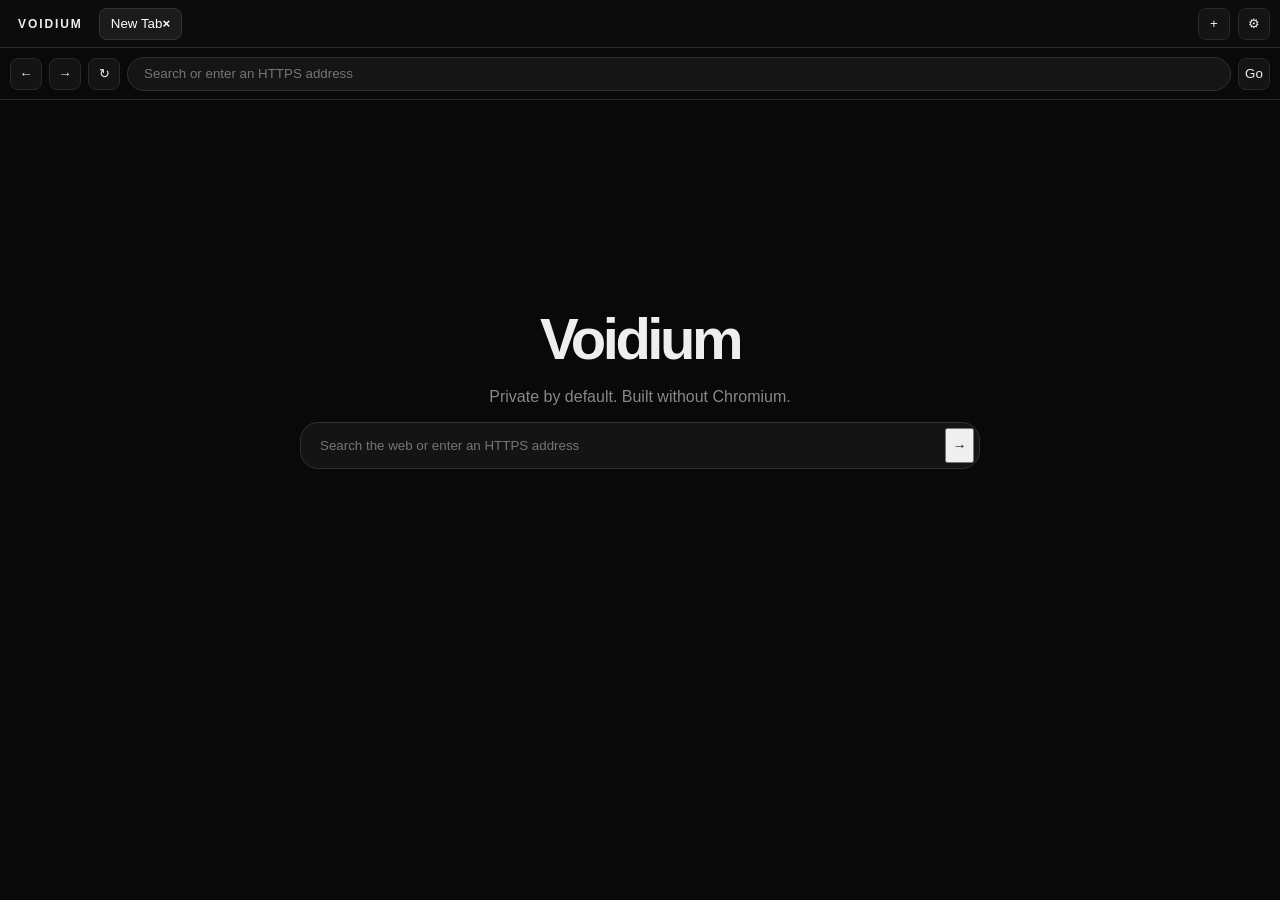
<file: src/index.html>
<!doctype html><html><head><meta charset="UTF-8"><meta name="viewport" content="width=device-width,initial-scale=1"><title>Voidium</title><link rel="stylesheet" href="./styles.css"></head><body><header class="chrome"><b class="brand">VOIDIUM</b><nav id="tabs"></nav><button id="newTab">+</button><button id="settings">⚙</button></header><div class="toolbar"><button id="back">←</button><button id="forward">→</button><button id="reload">↻</button><input id="address" placeholder="Search or enter an HTTPS address"><button id="go">Go</button></div><main id="home"><div class="hero"><div class="wordmark">Voidium</div><p>Private by default. Built without Chromium.</p><div class="search"><input id="homeSearch" placeholder="Search the web or enter an HTTPS address"><button id="homeGo">→</button></div></div></main><section id="settingsPanel" class="settings hidden"><aside><h2>Settings</h2><input id="settingsSearch" placeholder="Search settings"><div id="settingsNav"></div></aside><article><div class="head"><div><small>VOIDIUM 1.0</small><h1 id="settingsTitle">Privacy</h1></div><button id="closeSettings">×</button></div><div id="settingsList"></div></article></section><section id="devPanel" class="devtools hidden"><div class="devhead"><b>Page Inspector</b><button id="closeDev">×</button></div><div class="editors"><textarea id="htmlEditor" placeholder="HTML"></textarea><textarea id="cssEditor" placeholder="CSS"></textarea><textarea id="jsEditor" placeholder="JavaScript"></textarea></div><button id="applyDev">Run JavaScript</button></section><script type="module" src="./app.js"></script></body></html>
</file>
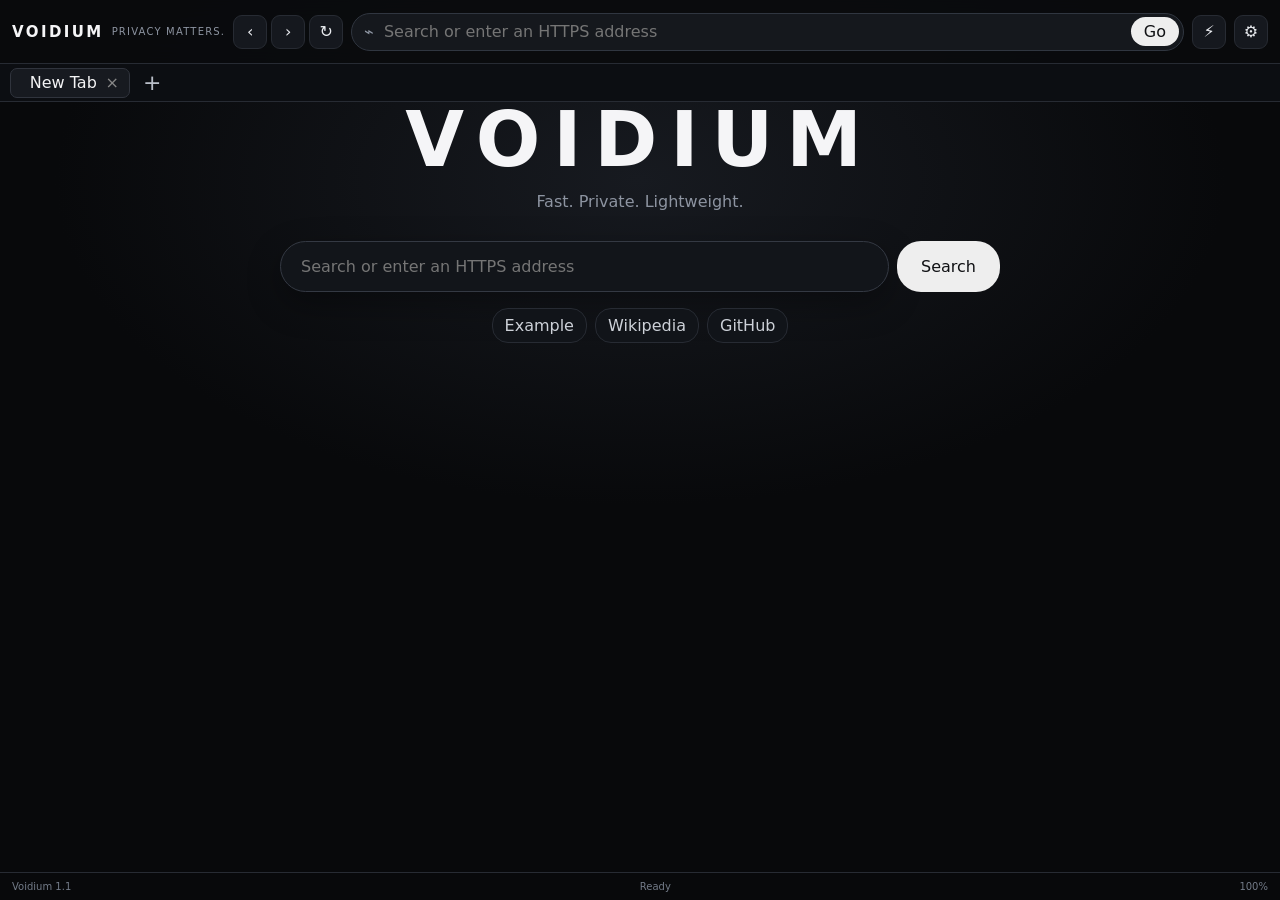
<file: ui/index.html>
<!doctype html>
<html lang="en"><head><meta charset="utf-8"><meta name="viewport" content="width=device-width,initial-scale=1,viewport-fit=cover"><meta name="color-scheme" content="dark"><title>Voidium</title><link rel="stylesheet" href="style.css"></head>
<body><div class="app">
<header class="topbar"><div class="brand">VOIDIUM</div><div class="tag">PRIVACY MATTERS.</div><div class="nav"><button id="back" title="Back">‹</button><button id="forward" title="Forward">›</button><button id="reload" title="Reload">↻</button></div><div class="address-wrap"><span class="lock">⌁</span><input id="address" autocomplete="off" spellcheck="false" placeholder="Search or enter an HTTPS address"><button id="go">Go</button></div><button id="optimizer" class="icon" title="Optimizer">⚡</button><button id="settings" class="icon" title="Settings">⚙</button></header>
<div class="tabs"><button class="tab active">New Tab <span>×</span></button><button id="newTab" class="newtab">+</button></div>
<main><section class="home"><div class="logo">VOIDIUM</div><div class="sub">Fast. Private. Lightweight.</div><div class="search"><input id="homeSearch" placeholder="Search or enter an HTTPS address"><button id="homeGo">Search</button></div><div class="quick"><button data-url="https://example.com">Example</button><button data-url="https://www.wikipedia.org">Wikipedia</button><button data-url="https://github.com">GitHub</button></div></section></main>
<aside id="drawer" class="drawer hidden"><div class="drawer-head"><h2 id="drawerTitle">Settings</h2><button id="closeDrawer">×</button></div><input id="settingSearch" class="filter" placeholder="Search settings..."><div id="drawerBody"></div></aside>
<footer><span>Voidium 1.1</span><span id="status">Ready</span><span id="scale">100%</span></footer></div><script src="settings.js"></script><script src="app.js"></script></body></html>
</file>
<file: src/styles.css>
:root{font-family:Inter,Segoe UI,sans-serif;color:#eee;background:#090909;--line:#292929;--panel:#121212}*{box-sizing:border-box}body{margin:0;background:#090909;color:#eee;min-height:100vh}.chrome{height:48px;display:flex;align-items:center;gap:8px;padding:6px 10px;border-bottom:1px solid var(--line);background:#0c0c0c}.brand{letter-spacing:.16em;font-size:12px;padding:0 8px}.chrome nav{display:flex;gap:4px;flex:1;overflow:auto}.tab{height:34px;min-width:150px;max-width:250px;border:1px solid transparent;border-radius:9px;background:#111;color:#aaa;display:flex;align-items:center;justify-content:space-between;padding:0 11px;cursor:pointer}.tab.active{background:#1b1b1b;color:#fff;border-color:#333}.chrome button,.toolbar button{height:32px;min-width:32px;border:1px solid var(--line);border-radius:8px;background:#141414;color:#eee;cursor:pointer}.toolbar{height:52px;display:flex;gap:7px;align-items:center;padding:8px 10px;border-bottom:1px solid var(--line)}#address{flex:1;height:34px;border:1px solid #303030;border-radius:18px;background:#151515;color:#eee;padding:0 16px;outline:none}.home{min-height:calc(100vh - 100px)}.hero{position:absolute;left:50%;top:43%;transform:translate(-50%,-50%);text-align:center}.wordmark{font-size:58px;font-weight:800;letter-spacing:-.06em}.hero p{color:#888}.search{width:min(680px,80vw);display:flex;background:#141414;border:1px solid #303030;border-radius:18px;padding:5px}.search input{flex:1;background:transparent;border:0;outline:0;color:#fff;padding:10px 14px}.settings{position:fixed;inset:0;background:#0b0b0b;z-index:20;display:grid;grid-template-columns:280px 1fr}.hidden{display:none}.settings aside{border-right:1px solid var(--line);padding:24px 16px}.settings aside input{width:100%;background:#151515;border:1px solid var(--line);color:#fff;padding:10px;border-radius:8px}.navItem{padding:9px;border-radius:7px;color:#aaa;cursor:pointer}.navItem.active,.navItem:hover{background:#191919;color:#fff}.settings article{padding:32px;overflow:auto}.head{max-width:900px;display:flex;justify-content:space-between}.setting{max-width:900px;border:1px solid var(--line);background:#111;border-radius:10px;padding:15px;margin:8px 0;display:flex;justify-content:space-between;gap:20px}.setting small{display:block;color:#777;margin-top:4px}.switch{width:44px;height:24px;border-radius:14px;background:#333;position:relative;cursor:pointer}.switch:after{content:"";position:absolute;width:18px;height:18px;left:3px;top:3px;border-radius:50%;background:#aaa}.switch.on{background:#eee}.switch.on:after{left:23px;background:#111}.devtools{position:fixed;left:20px;right:20px;bottom:20px;z-index:30;background:#101010;border:1px solid #333;border-radius:12px;padding:12px}.devhead{display:flex;justify-content:space-between}.editors{display:grid;grid-template-columns:1fr 1fr 1fr;gap:8px;margin-top:10px}.editors textarea{min-height:220px;background:#090909;color:#ddd;border:1px solid #292929;border-radius:8px;padding:12px;font:13px monospace}@media(max-width:800px){.brand{display:none}.settings{grid-template-columns:1fr}.settings aside{display:none}.editors{grid-template-columns:1fr}}
</file>
<file: ui/style.css>
:root{font-family:Inter,Segoe UI,system-ui,sans-serif;background:#08090b;color:#f5f5f7;font-size:16px;--panel:#101217;--line:#272b33;--muted:#8d94a1;--accent:#f4f4f5}*{box-sizing:border-box}html,body{margin:0;width:100%;height:100%;overflow:hidden}body{background:radial-gradient(900px 500px at 50% 20%,#171a20 0%,#08090b 65%)}button,input,select{font:inherit}button{cursor:pointer}button:focus-visible,input:focus-visible,select:focus-visible{outline:2px solid #fff;outline-offset:2px}.app{height:100dvh;display:grid;grid-template-rows:64px 38px 1fr 28px;min-width:320px}.topbar{display:grid;grid-template-columns:auto auto auto minmax(180px,1fr) auto auto;align-items:center;gap:8px;padding:8px 12px;border-bottom:1px solid var(--line);background:rgba(10,11,14,.92);backdrop-filter:blur(14px)}.brand{font-weight:850;letter-spacing:.16em;font-size:15px;white-space:nowrap}.tag{font-size:10px;letter-spacing:.12em;color:var(--muted);white-space:nowrap}.nav{display:flex;gap:4px}.nav button,.icon,.topbar>button{width:34px;height:34px;border:1px solid var(--line);border-radius:9px;background:#15181e;color:#e9ebef}.address-wrap{height:38px;display:flex;align-items:center;gap:8px;max-width:900px;width:100%;margin:auto;padding:3px 4px 3px 12px;border:1px solid #303640;border-radius:20px;background:#15181d}.address-wrap .lock{color:#8f97a4}.address-wrap input{min-width:0;flex:1;border:0;background:transparent;color:#fff;outline:0}.address-wrap button{border:0;border-radius:16px;background:#eee;color:#101114;padding:5px 13px}.tabs{display:flex;align-items:center;gap:5px;padding:4px 10px;border-bottom:1px solid var(--line);background:#0c0e12;overflow:hidden}.tab{height:30px;max-width:220px;min-width:120px;padding:0 10px;border:1px solid #30343d;border-radius:7px;background:#171a20;color:#f4f4f5}.tab span{float:right;color:#888}.newtab{border:0;background:transparent;color:#b9bec8;font-size:22px;padding:0 8px}.home{width:min(900px,calc(100vw - 32px));margin:auto;text-align:center}.logo{font-size:clamp(34px,7vw,76px);font-weight:850;letter-spacing:.17em;line-height:1}.sub{margin-top:14px;color:var(--muted);font-size:clamp(13px,2vw,16px)}.search{display:flex;gap:8px;margin:30px auto 0;width:min(720px,100%)}.search input{min-width:0;flex:1;border:1px solid #343943;border-radius:28px;background:#12151a;color:#fff;padding:15px 20px;box-shadow:0 12px 35px #0005}.search button{border:0;border-radius:24px;padding:0 24px;background:#eee;color:#101114}.quick{display:flex;justify-content:center;gap:8px;margin-top:16px;flex-wrap:wrap}.quick button{border:1px solid var(--line);border-radius:16px;padding:7px 12px;background:#111419;color:#cdd1d8}.drawer{position:fixed;z-index:10;right:12px;top:110px;width:min(520px,calc(100vw - 24px));height:min(760px,calc(100dvh - 150px));background:rgba(16,18,23,.98);border:1px solid #343943;border-radius:16px;box-shadow:0 24px 80px #0009;overflow:auto;padding:18px}.hidden{display:none}.drawer-head{display:flex;align-items:center;justify-content:space-between}.drawer-head h2{margin:0 0 14px}.drawer-head button{border:0;background:transparent;color:#fff;font-size:24px}.filter{width:100%;padding:11px 13px;border-radius:10px;border:1px solid var(--line);background:#0d1014;color:#fff;margin-bottom:12px}.group{padding:16px 2px 7px;color:#8f97a4;font-size:11px;text-transform:uppercase;letter-spacing:.12em}.setting{display:grid;grid-template-columns:1fr auto;gap:12px;padding:12px 4px;border-bottom:1px solid #20242b}.setting b{font-size:13px}.setting small{display:block;color:#8d94a1;margin-top:4px;line-height:1.35}.setting input,.setting select{align-self:center}.optimizer{display:grid;gap:10px}.metric{padding:13px;border:1px solid var(--line);border-radius:12px;background:#0c0f13}.metric strong{display:block;font-size:20px}.metric span{color:var(--muted);font-size:12px}.action{width:100%;padding:11px;border:1px solid #343943;border-radius:10px;background:#eceef1;color:#101114;font-weight:700}footer{display:flex;justify-content:space-between;align-items:center;padding:0 12px;border-top:1px solid var(--line);font-size:10px;color:#737b88}@media(max-width:760px){.topbar{grid-template-columns:auto auto minmax(0,1fr) auto auto}.tag,.nav button:first-child,.nav button:nth-child(2){display:none}.brand{font-size:12px}.app{grid-template-rows:58px 36px 1fr 26px}.address-wrap{height:36px}.home{width:calc(100vw - 24px)}.search{margin-top:22px}.search button{padding:0 16px}}@media(max-width:480px){.topbar{padding:7px}.brand{letter-spacing:.1em}.address-wrap button{display:none}.drawer{right:6px;width:calc(100vw - 12px);top:98px;height:calc(100dvh - 110px)}}
</file>
